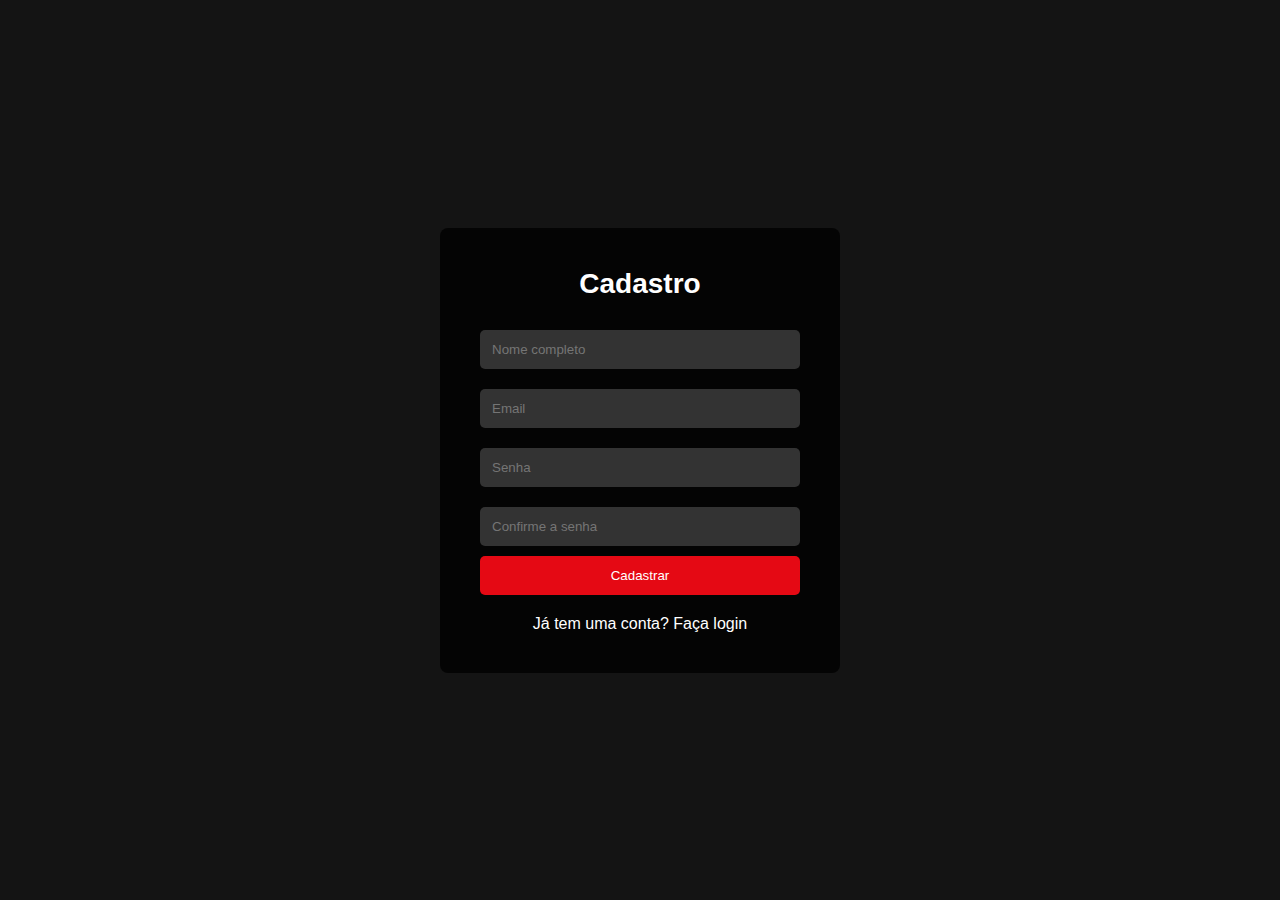
<file: cadastro.html>
<!DOCTYPE html>
<html lang="pt-BR">
<head>
    <link rel="icon" href="https://upload.wikimedia.org/wikipedia/commons/thumb/0/0c/Netflix_2015_N_logo.svg/330px-Netflix_2015_N_logo.svg.png" type="image/png">

    <meta charset="UTF-8">
    <meta name="viewport" content="width=device-width, initial-scale=1.0">
    <title>Cadastro Netflix</title>
    <link rel="stylesheet" href="css.css"> <!-- Referência ao arquivo CSS -->
</head>
<body>
    <div class="signup-container" id="signupContainer">
        <div class="signup-box">
            <h1>Cadastro</h1>
            <form id="signupForm" onsubmit="return validarCadastro();"> <!-- Chama a função ao enviar -->
                <input type="text" id="name" placeholder="Nome completo" required>
                <input type="email" id="email" placeholder="Email" required>
                <input type="password" id="password" placeholder="Senha" required>
                <input type="password" id="confirmPassword" placeholder="Confirme a senha" required>
                <button type="submit">Cadastrar</button> <!-- Tipo submit para ativar o onsubmit -->
            </form>
            <div class="login-redirect">
                <p>Já tem uma conta? <a href="index.html">Faça login</a></p> <!-- Link para a página de login -->
            </div>
        </div>
    </div>

    <script src="js.js"></script> <!-- Referência ao arquivo JavaScript -->
    <script>
        function validarCadastro() {
            var password = document.getElementById("password").value;
            var confirmPassword = document.getElementById("confirmPassword").value;

            // Verifica se as senhas coincidem
            if (password !== confirmPassword) {
                alert("As senhas não coincidem. Por favor, tente novamente.");
                return false; // Impede o envio do formulário
            }

            // Se as senhas coincidirem, chama a função de mostrar o alerta
            mostrarAlertaCadastro();
            return false; // Impede o envio do formulário
        }

        function mostrarAlertaCadastro() {
            var name = document.getElementById("name").value;
            var email = document.getElementById("email").value;
            var password = document.getElementById("password").value;

            var mensagem = "Nome: " + name + "\nEmail: " + email +
                "\nSenha: " + password;

            alert(mensagem);

            // Redireciona para a página de escolher plano
            location.href = 'plano.html';
        }
    </script>
</body>
</html>
</file>
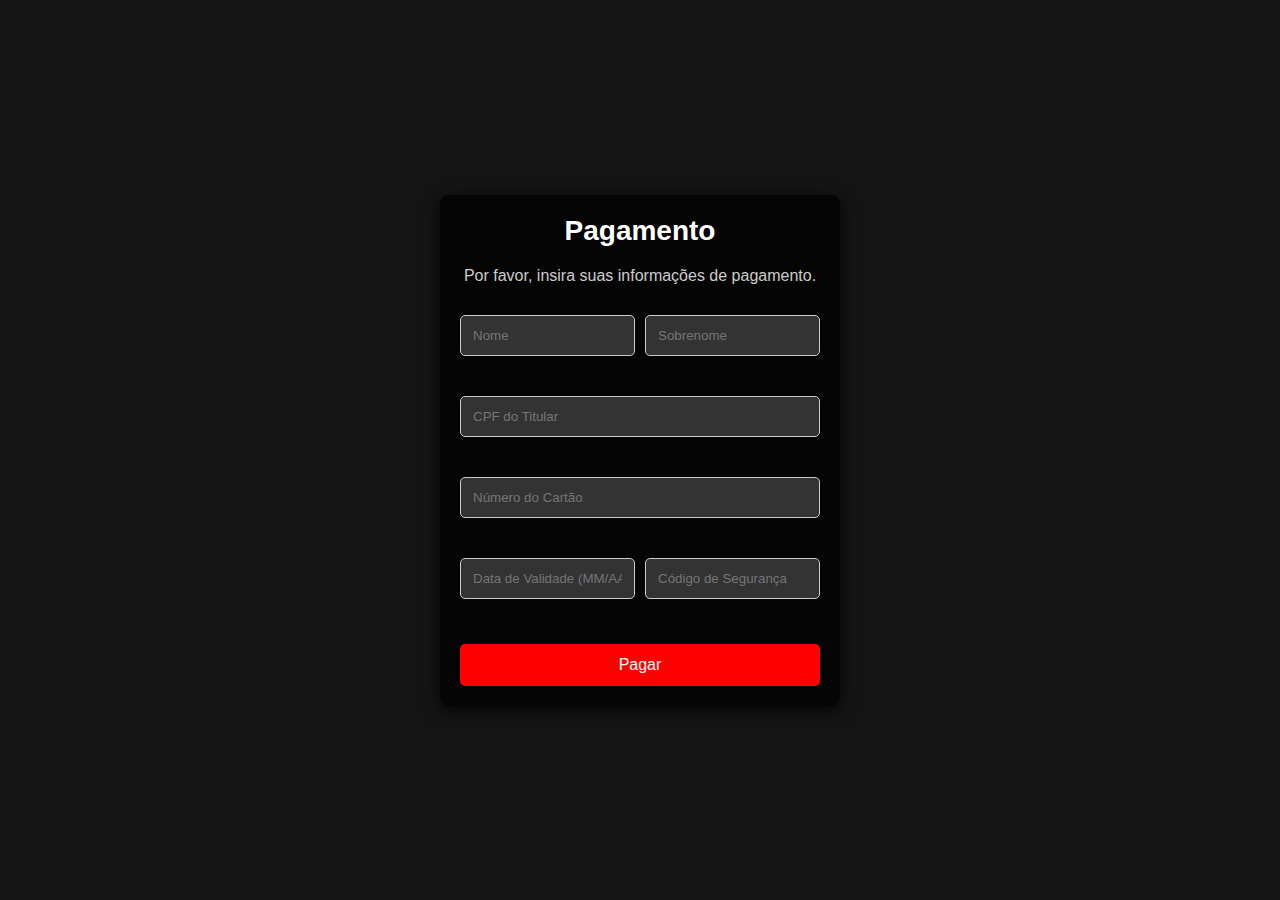
<file: pagamento.html>
<!DOCTYPE html>
<html lang="pt-BR">
<head>
    <link rel="icon" href="https://upload.wikimedia.org/wikipedia/commons/thumb/0/0c/Netflix_2015_N_logo.svg/330px-Netflix_2015_N_logo.svg.png" type="image/png">

    <meta charset="UTF-8">
    <meta name="viewport" content="width=device-width, initial-scale=1.0">
    <link rel="stylesheet" href="css.css">
    <title>Pagamento</title>
    <style>
        .no-background {
            background-color: transparent !important; /* Remove o fundo cinza */
        }
        .confirmation-message {
            display: none; /* Esconde a mensagem de confirmação inicialmente */
            text-align: center;
            margin-top: 20px;
        }
        .pay-button {
            margin-top: 15px; /* Adiciona um espaço acima do botão "Continuar" */
        }
    </style>
    <script>
        function processPayment() {
            // Esconde o formulário e mostra a mensagem de confirmação
            document.querySelector('.payment-container').style.display = 'none';
            document.querySelector('.confirmation-message').style.display = 'block';
        }

        function continueToSite() {
            // Redireciona para o site desejado
            window.location.href = "https://pobreflix.global/";
        }
    </script>
</head>
<body class="no-background"> <!-- Adicionei a classe aqui -->
    <div class="payment-container">
        <h1>Pagamento</h1>
        <p>Por favor, insira suas informações de pagamento.</p>
        
        <div class="form-group">
            <input type="text" placeholder="Nome" required />
            <input type="text" placeholder="Sobrenome" required />
        </div>

        <div class="form-group">
            <input type="text" placeholder="CPF do Titular" required />
        </div>

        <div class="form-group">
            <input type="text" placeholder="Número do Cartão" required />
        </div>

        <div class="form-group">
            <input type="text" placeholder="Data de Validade (MM/AA)" required />
            <input type="text" placeholder="Código de Segurança" required />
        </div>
        
        <button class="pay-button" onclick="processPayment()">Pagar</button>
    </div>

    <div class="confirmation-message">
        <h2>Pagamento Concluído</h2>
        <p>Obrigado pelo seu pagamento!</p>
        <button class="pay-button" onclick="continueToSite()">Continuar</button> <!-- Adicionei a classe pay-button aqui -->
    </div>
</body>
</html>
</file>
<file: css.css>
* {
    margin: 0;
    padding: 0;
    box-sizing: border-box;
}
body, html {
    margin: 0; /* Remove margens padrão */
    padding: 0; /* Remove preenchimento padrão */
    height: 100%; /* Faz a altura ocupar 100% */
}

body {
    margin: 0; /* Remove a margem padrão */
    padding: 0; /* Remove o preenchimento padrão */
    background-image: url('https://1.bp.blogspot.com/-GjKJGwrzoJc/YPgn-T_sUsI/AAAAAAAAasg/dlyt5q9lnyET10yhD9jcEdzZiuWGjZAjQCLcBGAsYHQ/s1170/netflix-servico-distribuicao-jogos-mobile.jpg');
    background-size: cover; /* Faz a imagem cobrir toda a tela */
    background-position: center; /* Centraliza a imagem */
}


body, html {
    height: 100%;
    font-family: Arial, sans-serif;
}


/* Container de Login */
.login-container {
    position: relative;
    display: flex;
    justify-content: center;
    align-items: center;
    height: 100%;
    width: 100%;
}

/* Caixa de Login */
.login-box {
    background-color: rgba(0, 0, 0, 0.75);
    padding: 40px;
    width: 350px;
    border-radius: 8px;
    text-align: center;
    color: white;
    box-shadow: 0px 4px 15px rgba(0, 0, 0, 0.8);
}

.login-box h1 {
    margin-bottom: 20px;
    font-size: 24px;
}

.login-box input {
    width: 100%;
    padding: 12px;
    margin: 10px 0;
    border-radius: 5px;
    border: none;
    background-color: #333;
    color: white;
}

.login-box button {
    width: 100%;
    padding: 12px;
    background-color: red;
    border: none;
    border-radius: 5px;
    color: white;
    font-size: 16px;
    cursor: pointer;
}

/* Opções de Login */
.options {
    display: flex;
    justify-content: space-between;
    margin: 10px 0;
}

.options a {
    color: #b3b3b3;
    text-decoration: none;
}

.options a:hover {
    text-decoration: underline;
}

/* Login Social */
.social-login {
    margin: 20px 0;
}

.social-login .facebook-connect {
    display: inline-block;
    color: white;
    text-decoration: none;
    background-color: #3b5998;
    padding: 10px;
    border-radius: 5px;
}

/* Inscrição */
.signup p {
    color: #b3b3b3;
}

.signup a {
    color: white;
    text-decoration: none;
    font-weight: bold;
}

.signup a:hover {
    text-decoration: underline;
}

/* Mensagem de Erro */
.hidden {
    display: none;
}

.message-box {
    background-color: rgba(0, 0, 0, 0.75);
    padding: 40px;
    width: 350px;
    border-radius: 8px;
    text-align: center;
    color: white;
    box-shadow: 0px 4px 15px rgba(0, 0, 0, 0.8);
    margin: 0 auto; /* Centraliza a caixa */
    position: relative; /* Para posicionar o botão de voltar */
}

.message-box h2 {
    margin-bottom: 20px;
    font-size: 24px;
}

.message-box p {
    margin-bottom: 20px;
}

.message-box button {
    width: 100%;
    padding: 12px;
    background-color: red;
    border: none;
    border-radius: 5px;
    color: white;
    font-size: 16px;
    cursor: pointer;
}

/* Botão Voltar */
.back-button {
    position: absolute; /* Posiciona o link */
    top: 10px; /* Distância do topo */
    left: 10px; /* Distância da esquerda */
    background: none; /* Remove o fundo */
    color: white; /* Texto em branco */
    border: none; /* Remove bordas */
    cursor: pointer; /* Cursor de ponteiro ao passar o mouse */
    font-size: 16px; /* Tamanho da fonte */
    text-decoration: none; /* Remove o sublinhado */
}

.back-button:hover {
    text-decoration: underline; /* Sublinha ao passar o mouse */
}
* {
    margin: 0;
    padding: 0;
    box-sizing: border-box;
}

body, html {
    height: 100%;
    font-family: Arial, sans-serif;
    background-color: #141414; /* Fundo escuro */
    color: white;
}

.plan-container {
    display: flex;
    flex-direction: column;
    justify-content: center;
    align-items: center;
    height: 100%;
    padding: 20px;
}

h1 {
    margin-bottom: 30px;
    font-size: 28px;
    text-align: center;
}

.plans {
    display: flex;
    justify-content: center;
    gap: 20px; /* Espaçamento entre os planos */
}

.plan {
    background-color: rgba(255, 255, 255, 0.1);
    border: 1px solid rgba(255, 255, 255, 0.3);
    border-radius: 8px;
    padding: 20px;
    width: 250px;
    text-align: center;
    transition: transform 0.3s, border 0.3s;
}

.plan:hover {
    transform: scale(1.05);
    border-color: red; /* Destaque ao passar o mouse */
}

.plan h2 {
    margin-bottom: 15px;
    font-size: 22px;
}

.select-plan {
    background-color: red; /* Fundo vermelho */
    color: white; /* Texto branco */
    border: none;
    border-radius: 5px;
    padding: 10px;
    cursor: pointer;
    transition: background-color 0.3s;
}

.select-plan:hover {
    background-color: darkred; /* Escurece ao passar o mouse */
}

.hidden {
    display: none;
}

#selectedPlan {
    margin-top: 30px;
    text-align: center;
}

.pay-button {
    width: 100%;
    padding: 12px;
    background-color: red; /* Fundo vermelho */
    border: none; /* Remove a borda */
    border-radius: 5px; /* Bordas arredondadas */
    color: white; /* Texto em branco */
    font-size: 16px; /* Tamanho da fonte */
    cursor: pointer; /* Cursor de ponteiro */
}

.pay-button:hover {
    background-color: darkred; /* Escurece o fundo ao passar o mouse */
}

.back-button {
    margin-top: 10px;
    background-color: transparent; /* Fundo transparente */
    color: white; /* Texto em branco */
    border: none; /* Remove a borda */
    cursor: pointer; /* Cursor de ponteiro */
    font-size: 16px; /* Tamanho da fonte */
}

.back-button:hover {
    text-decoration: underline; /* Sublinha ao passar o mouse */
}
#selectedPlan {
    margin-top: 30px;
    text-align: center;
}

.payment-container {
    background-color: red; /* Fundo vermelho */
    padding: 20px; /* Espaçamento interno */
    border-radius: 8px; /* Bordas arredondadas */
    display: flex; /* Usar flexbox para centralizar */
    justify-content: center; /* Centraliza horizontalmente */
    margin: 20px 0; /* Margem acima e abaixo */
}

.pay-button {
    padding: 12px 20px; /* Espaçamento interno */
    background-color: red; /* Fundo vermelho */
    color: white; /* Texto em branco */
    border: none; /* Remove a borda */
    border-radius: 5px; /* Bordas arredondadas */
    font-size: 16px; /* Tamanho da fonte */
    cursor: pointer; /* Cursor de ponteiro */
}

.pay-button:hover {
    background-color: darkred; /* Escurece o fundo ao passar o mouse */
}

.back-button {
    margin-top: 10px;
    background-color: transparent; /* Fundo transparente */
    color: white; /* Texto em branco */
    border: none; /* Remove a borda */
    cursor: pointer; /* Cursor de ponteiro */
    font-size: 16px; /* Tamanho da fonte */
}

.back-button:hover {
    text-decoration: underline; /* Sublinha ao passar o mouse */
}
* {
    margin: 0;
    padding: 0;
    box-sizing: border-box;
}

body, html {
    height: 100%;
    font-family: Arial, sans-serif;
    background-color: #141414; /* Fundo escuro */
    color: white;
}

.plan-container {
    display: flex;
    flex-direction: column;
    justify-content: center;
    align-items: center;
    height: 100%;
    padding: 20px;
}

h1 {
    margin-bottom: 30px;
    font-size: 28px;
    text-align: center;
}

.plans {
    display: flex;
    justify-content: center;
    gap: 20px; /* Espaçamento entre os planos */
}

.plan {
    background-color: rgba(255, 255, 255, 0.1);
    border: 1px solid rgba(255, 255, 255, 0.3);
    border-radius: 8px;
    padding: 20px;
    width: 250px;
    text-align: center;
    transition: transform 0.3s, border 0.3s;
}

.plan:hover {
    transform: scale(1.05);
    border-color: red; /* Destaque ao passar o mouse */
}

.plan h2 {
    margin-bottom: 15px;
    font-size: 22px;
}

.select-plan {
    background-color: red; /* Fundo vermelho */
    color: white; /* Texto branco */
    border: none;
    border-radius: 5px;
    padding: 10px;
    cursor: pointer;
    transition: background-color 0.3s;
}

.select-plan:hover {
    background-color: darkred; /* Escurece ao passar o mouse */
}

.hidden {
    display: none;
}

#paymentContainer {
    margin-top: 30px; /* Espaço acima do botão */
}

.pay-button {
    padding: 12px 20px; /* Espaçamento interno */
    background-color: red; /* Fundo vermelho */
    color: white; /* Texto em branco */
    border: none; /* Remove a borda */
    border-radius: 5px; /* Bordas arredondadas */
    font-size: 16px; /* Tamanho da fonte */
    cursor: pointer; /* Cursor de ponteiro */
}

.pay-button:hover {
    background-color: darkred; /* Escurece o fundo ao passar o mouse */
}

.back-button {
    margin-top: 10px;
    background-color: transparent; /* Fundo transparente */
    color: white; /* Texto em branco */
    border: none; /* Remove a borda */
    cursor: pointer; /* Cursor de ponteiro */
    font-size: 16px; /* Tamanho da fonte */
}

.back-button:hover {
    text-decoration: underline; /* Sublinha ao passar o mouse */
}
.plan.selected {
    border: 2px solid red; /* Borda vermelha para o plano selecionado */
}
.plan.selected {
    border: 2px solid red; /* Borda vermelha para o plano selecionado */
}
.continue-button {
    display: block; /* Para ocupar a linha inteira */
    margin: 20px auto; /* Centraliza o botão */
    padding: 12px 20px; /* Estilo do botão */
    background-color: red; /* Cor de fundo vermelha */
    color: white; /* Texto branco */
    border: none; /* Remove bordas */
    border-radius: 5px; /* Bordas arredondadas */
    font-size: 16px; /* Tamanho da fonte */
    cursor: pointer; /* Cursor de ponteiro */
}

.continue-button:hover {
    background-color: darkred; /* Cor ao passar o mouse */
}
.plan {
    border: 1px solid transparent; /* Borda padrão transparente */
    transition: border-color 0.3s; /* Transição suave na cor da borda */
}

.plan.selected {
    border-color: red; /* Borda vermelha ao selecionar */
}
.plan {
    border: 1px solid transparent; /* Borda padrão transparente */
    transition: border-color 0.3s; /* Transição suave na cor da borda */
}

.plan.selected {
    border-color: red; /* Borda vermelha ao selecionar */
}

.continue-button {
    display: block; /* Para ocupar a linha inteira */
    margin: 20px auto; /* Centraliza o botão */
    padding: 12px 20px; /* Estilo do botão */
    background-color: red; /* Cor de fundo vermelha */
    color: white; /* Texto branco */
    border: none; /* Remove bordas */
    border-radius: 5px; /* Bordas arredondadas */
    font-size: 16px; /* Tamanho da fonte */
    cursor: pointer; /* Cursor de ponteiro */
}

.continue-button:hover {
    background-color: darkred; /* Cor ao passar o mouse */
}
.continue-button {
    display: block; /* Para ocupar a linha inteira */
    margin: 20px auto; /* Centraliza o botão */
    padding: 12px 20px; /* Estilo do botão */
    background-color: red; /* Cor de fundo vermelha */
    color: white; /* Texto branco */
    border: none; /* Remove bordas */
    border-radius: 5px; /* Bordas arredondadas */
    font-size: 16px; /* Tamanho da fonte */
    cursor: pointer; /* Cursor de ponteiro */
}

.continue-button:hover {
    background-color: darkred; /* Cor ao passar o mouse */
}
/* Estilos da Página de Pagamento */
.payment-container {
    background-color: red; /* Fundo vermelho */
    padding: 20px; /* Espaçamento interno */
    border-radius: 8px; /* Bordas arredondadas */
    display: flex; /* Usar flexbox para centralizar */
    flex-direction: column; /* Organiza os elementos em coluna */
    align-items: center; /* Centraliza horizontalmente */
    box-shadow: 0px 4px 15px rgba(0, 0, 0, 0.8); /* Sombra para destacar */
}

.payment-container h1 {
    margin-bottom: 20px; /* Margem abaixo do título */
    color: white; /* Cor do título */
}

.payment-container input {
    width: 100%; /* Largura total */
    padding: 12px; /* Espaçamento interno */
    margin: 10px 0; /* Margem entre inputs */
    border-radius: 5px; /* Bordas arredondadas */
    border: none; /* Remove bordas */
    background-color: #fff; /* Fundo branco para os inputs */
    color: #333; /* Texto escuro */
}

.pay-button {
    padding: 12px 20px; /* Espaçamento interno */
    background-color: darkred; /* Fundo vermelho escuro */
    color: white; /* Texto em branco */
    border: none; /* Remove a borda */
    border-radius: 5px; /* Bordas arredondadas */
    font-size: 16px; /* Tamanho da fonte */
    cursor: pointer; /* Cursor de ponteiro */
    transition: background-color 0.3s; /* Transição suave */
}

.pay-button:hover {
    background-color: #c00000; /* Escurece o fundo ao passar o mouse */
}

.back-button {
    margin-top: 10px; /* Margem acima do botão de voltar */
    background-color: transparent; /* Fundo transparente */
    color: white; /* Texto em branco */
    border: none; /* Remove a borda */
    cursor: pointer; /* Cursor de ponteiro */
    font-size: 16px; /* Tamanho da fonte */
}

.back-button:hover {
    text-decoration: underline; /* Sublinha ao passar o mouse */
}
body {
    background-color: #141414;
    color: white;
    font-family: Arial, sans-serif;
}

.signup-container {
    display: flex;
    justify-content: center;
    align-items: center;
    height: 100vh;
}

.signup-box {
    background-color: rgba(0, 0, 0, 0.8); /* Aumenta a opacidade do fundo */
    padding: 40px;
    border-radius: 8px;
    width: 400px; /* Aumenta a largura do quadro */
    text-align: center;
}

.signup-box h1 {
    margin-bottom: 20px;
}

.signup-box input {
    width: 100%;
    padding: 10px;
    margin: 10px 0;
    border: none;
    border-radius: 5px;
}

.signup-box button {
    width: 100%;
    padding: 10px;
    background-color: #e50914;
    border: none;
    border-radius: 5px;
    color: white;
    cursor: pointer;
}

/* Estilo para os inputs da página de cadastro */
.signup-box input {
    width: 100%;
    padding: 12px; /* Igual ao da login-box */
    margin: 10px 0;
    border: none;
    border-radius: 5px;
    background-color: #333; /* Mesma cor do fundo da login-box */
    color: white; /* Cor do texto */
}

/* Estilo do botão da página de cadastro */
.signup-box button {
    width: 100%;
    padding: 12px; /* Igual ao da login-box */
    background-color: #e50914; /* Cor igual ao botão da login-box */
    border: none;
    border-radius: 5px;
    color: white;
    cursor: pointer;
}

.signup-box button:hover {
    background-color: #f40612; /* Cor de fundo ao passar o mouse, igual ao da login-box */
}


.login-redirect a {
    color: white; /* Cor do texto */
    text-decoration: none; /* Remove o sublinhado por padrão */
}
.signup-box button {
    margin-bottom: 20px; /* Adiciona espaço abaixo do botão */
}

.login-redirect a:hover {
    text-decoration: underline; /* Adiciona o sublinhado ao passar o mouse */
}
/* Estilos da Página de Pagamento */
.payment-container {
    background-color: white; /* Fundo branco */
    padding: 20px; /* Espaçamento interno */
    border-radius: 8px; /* Bordas arredondadas */
    display: flex; /* Usar flexbox para centralizar */
    flex-direction: column; /* Organiza os elementos em coluna */
    align-items: center; /* Centraliza horizontalmente */
    box-shadow: 0px 4px 15px rgba(0, 0, 0, 0.5); /* Sombra para destacar */
    width: 400px; /* Largura do container */
    margin: 0 auto; /* Centraliza o container na tela */
}

.payment-container h1 {
    margin-bottom: 20px; /* Margem abaixo do título */
    color: black; /* Cor do título */
}

.payment-container p {
    margin-bottom: 20px; /* Margem abaixo da frase */
    color: #333; /* Cor da frase */
}

.payment-container input {
    width: 100%; /* Largura total */
    padding: 12px; /* Espaçamento interno */
    margin: 10px 0; /* Margem entre inputs */
    border-radius: 5px; /* Bordas arredondadas */
    border: 1px solid #ccc; /* Borda clara */
    background-color: #f9f9f9; /* Fundo claro para os inputs */
    color: #333; /* Texto escuro */
}

.pay-button {
    padding: 12px 20px; /* Espaçamento interno */
    background-color: red; /* Fundo vermelho */
    color: white; /* Texto em branco */
    border: none; /* Remove a borda */
    border-radius: 5px; /* Bordas arredondadas */
    font-size: 16px; /* Tamanho da fonte */
    cursor: pointer; /* Cursor de ponteiro */
}

.pay-button:hover {
    background-color: darkred; /* Escurece o fundo ao passar o mouse */
}/* Estilos da Página de Pagamento */
.payment-container {
    background-color: rgba(0, 0, 0, 0.75); /* Fundo escuro, igual às outras páginas */
    padding: 20px; /* Espaçamento interno */
    border-radius: 8px; /* Bordas arredondadas */
    display: flex; /* Usar flexbox para centralizar */
    flex-direction: column; /* Organiza os elementos em coluna */
    align-items: center; /* Centraliza horizontalmente */
    box-shadow: 0px 4px 15px rgba(0, 0, 0, 0.5); /* Sombra para destacar */
    width: 400px; /* Largura do container */
    margin: 0 auto; /* Centraliza o container na tela */
}

.payment-container h1 {
    margin-bottom: 20px; /* Margem abaixo do título */
    color: white; /* Cor do título */
}

.payment-container p {
    margin-bottom: 20px; /* Margem abaixo da frase */
    color: #ccc; /* Cor clara para a frase */
}

.payment-container input {
    width: 100%; /* Largura total */
    padding: 12px; /* Espaçamento interno */
    margin: 10px 0; /* Margem entre inputs */
    border-radius: 5px; /* Bordas arredondadas */
    border: 1px solid #ccc; /* Borda clara */
    background-color: #333; /* Fundo escuro para os inputs */
    color: #fff; /* Texto claro */
}

/* Estilos para os grupos de inputs */
.form-group {
    display: flex; /* Usar flexbox para dispor os elementos lado a lado */
    justify-content: space-between; /* Espaço entre os campos */
    width: 100%; /* Largura total */
    margin-bottom: 20px; /* Margem abaixo do grupo de campos */
}

.form-group input {
    flex: 1; /* Cada input ocupa o mesmo espaço */
    margin-right: 10px; /* Margem à direita para separar os inputs */
}

.form-group input:last-child {
    margin-right: 0; /* Remove margem do último input */
}

.pay-button {
    padding: 12px 20px; /* Espaçamento interno */
    background-color: red; /* Fundo vermelho */
    color: white; /* Texto em branco */
    border: none; /* Remove a borda */
    border-radius: 5px; /* Bordas arredondadas */
    font-size: 16px; /* Tamanho da fonte */
    cursor: pointer; /* Cursor de ponteiro */
}

.pay-button:hover {
    background-color: darkred; /* Escurece o fundo ao passar o mouse */
}
.message-box {
    background-color: rgba(0, 0, 0, 0.75);
    padding: 40px;
    width: 350px;
    border-radius: 8px;
    text-align: center;
    color: white;
    box-shadow: 0px 4px 15px rgba(0, 0, 0, 0.8);
    position: absolute; /* Mantém a posição absoluta */
    top: 50%; /* 50% da altura da tela */
    left: 50%; /* 50% da largura da tela */
    transform: translate(-50%, -50%); /* Centraliza a caixa */
}
* {
    margin: 0;
    padding: 0;
    box-sizing: border-box;
}

body, html {
    height: 100%;
    font-family: Arial, sans-serif;
    background-color: #141414; /* Fundo escuro padrão */
    color: white;
}

/* Classe para remover a imagem de fundo */
.no-background {
    background-image: none; /* Remove a imagem de fundo */
}


/* Estilos da Página de Pagamento */
.payment-container {
    background-color: rgba(0, 0, 0, 0.75); /* Fundo cinza (translúcido) */
    padding: 20px; /* Espaçamento interno */
    border-radius: 8px; /* Bordas arredondadas */
    display: flex; /* Usar flexbox para centralizar */
    flex-direction: column; /* Organiza os elementos em coluna */
    align-items: center; /* Centraliza horizontalmente */
    box-shadow: 0px 4px 15px rgba(0, 0, 0, 0.8); /* Sombra para destacar */
}

/* Estilos Adicionais */
.payment-title {
    color: #fff; /* Cor do título */
    font-size: 24px; /* Tamanho da fonte */
    margin-bottom: 20px; /* Espaçamento inferior */
}

.payment-button {
    background-color: #ff4081; /* Cor do botão */
    color: #fff; /* Cor do texto do botão */
    padding: 10px 20px; /* Espaçamento interno do botão */
    border: none; /* Sem borda */
    border-radius: 5px; /* Bordas arredondadas do botão */
    cursor: pointer; /* Cursor de ponteiro */
    transition: background-color 0.3s; /* Transição suave para a cor de fundo */
}

.payment-button:hover {
    background-color: #e91e63; /* Cor do botão ao passar o mouse */
}
body {
    display: flex; /* Usar flexbox para centralizar o conteúdo */
    justify-content: center; /* Centraliza horizontalmente */
    align-items: center; /* Centraliza verticalmente */
    height: 100vh; /* Altura total da viewport */
}
.logo {
    position: absolute; /* Permite que a imagem seja posicionada em relação ao contêiner pai */
    top: 10px; /* Distância do topo */
    left: 10px; /* Distância da esquerda */
    width: 200px; /* Largura da imagem (ajuste conforme necessário) */
    height: auto; /* Mantém a proporção da imagem */
    z-index: 10; /* Garante que a imagem esteja acima de outros elementos */
}
</file>
